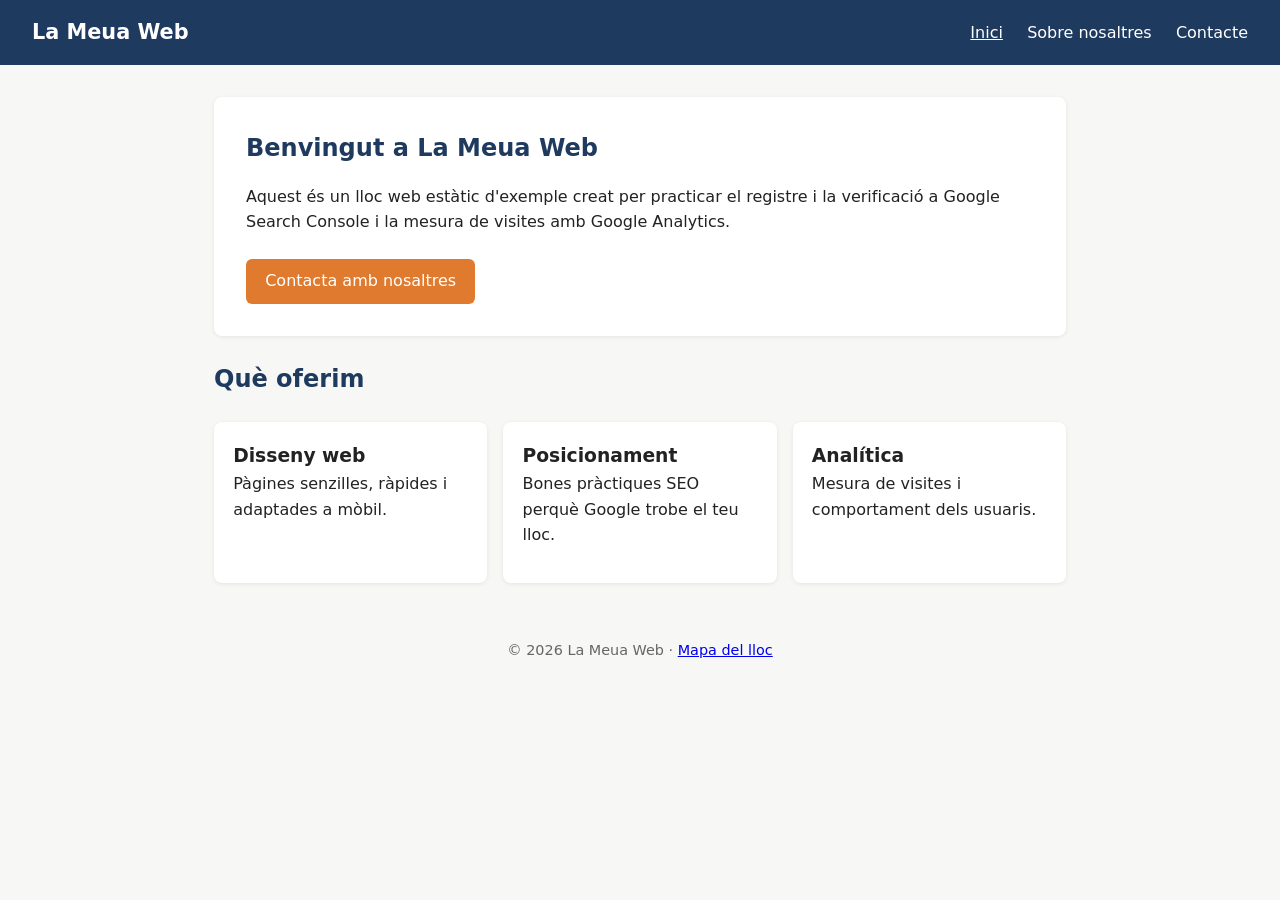
<file: index.html>
<!DOCTYPE html>
<html lang="ca">
<head>
  <meta charset="UTF-8">
  <meta name="viewport" content="width=device-width, initial-scale=1.0">
  <title>Inici | La Meua Web</title>
  <meta name="description" content="Pàgina d'inici de La Meua Web, un lloc d'exemple per practicar amb Google Search Console i Google Analytics.">
  <meta name="google-site-verification" content="l_YZc09w1xfV5fINdO18ATZZLQxF_4MObAuHQuQjHA8">
  <link rel="canonical" href="https://gu1yem.github.io/">
  <link rel="stylesheet" href="style.css">

  <script async src="https://www.googletagmanager.com/gtm.js?id=GTM-MZ8S3RXF"></script>
  <script>
    window.dataLayer = window.dataLayer || [];
    function gtag(){dataLayer.push(arguments);}
    gtag('js', new Date());
  </script>
</head>
<body>
  <header>
    <a class="logo" href="index.html">La Meua Web</a>
    <nav>
      <a href="index.html" class="actiu">Inici</a>
      <a href="sobre.html">Sobre nosaltres</a>
      <a href="contacte.html">Contacte</a>
    </nav>
  </header>

  <main>
    <section class="hero">
      <h1>Benvingut a La Meua Web</h1>
      <p>Aquest és un lloc web estàtic d'exemple creat per practicar el registre i la verificació a Google Search Console i la mesura de visites amb Google Analytics.</p>
      <a class="boto" href="contacte.html">Contacta amb nosaltres</a>
    </section>

    <h2>Què oferim</h2>
    <div class="targetes">
      <div class="targeta">
        <h3>Disseny web</h3>
        <p>Pàgines senzilles, ràpides i adaptades a mòbil.</p>
      </div>
      <div class="targeta">
        <h3>Posicionament</h3>
        <p>Bones pràctiques SEO perquè Google trobe el teu lloc.</p>
      </div>
      <div class="targeta">
        <h3>Analítica</h3>
        <p>Mesura de visites i comportament dels usuaris.</p>
      </div>
    </div>
  </main>

  <footer>
    <p>&copy; 2026 La Meua Web · <a href="sitemap.xml">Mapa del lloc</a></p>
  </footer>
</body>
</html>
</file>
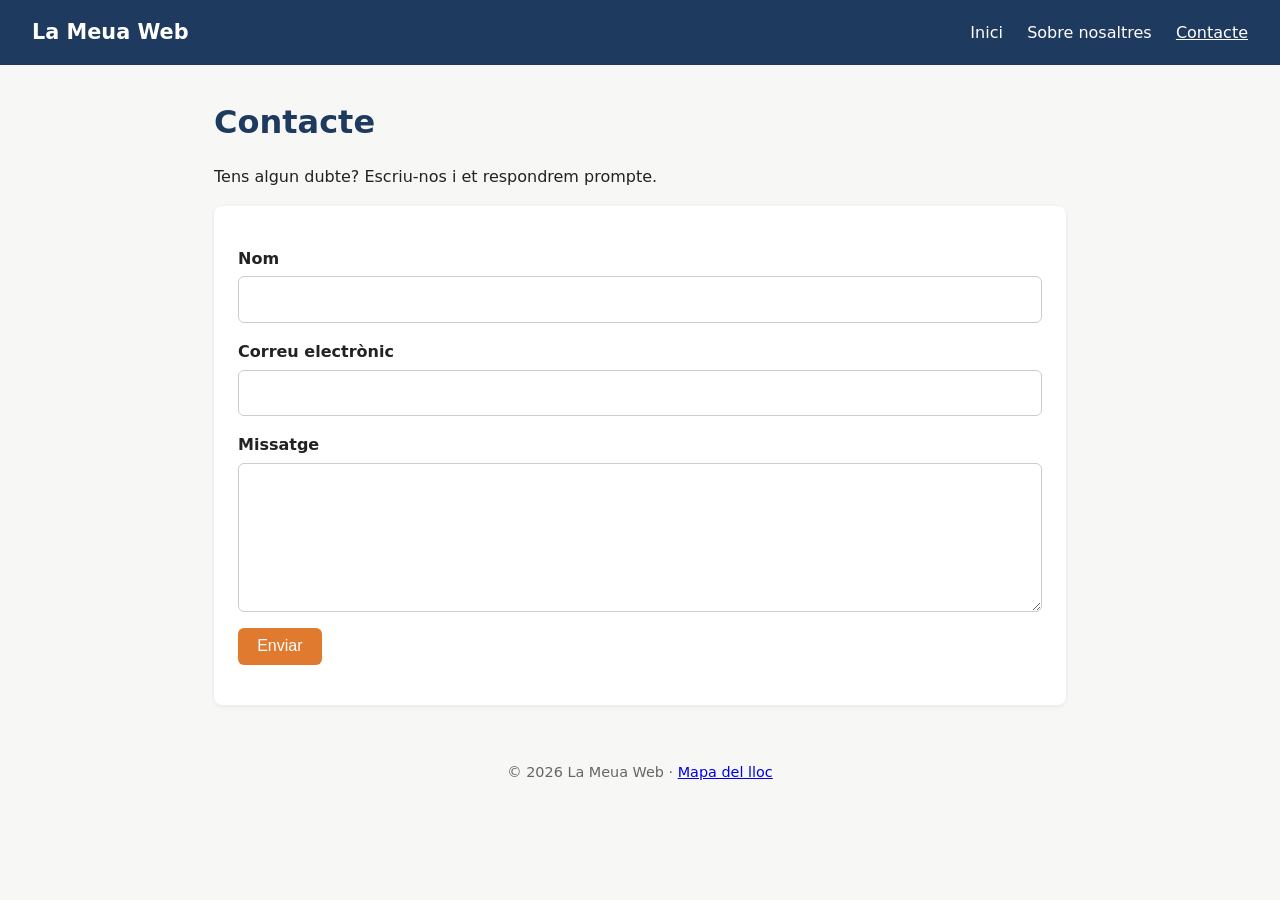
<file: contacte.html>
<!DOCTYPE html>
<html lang="ca">
<head>
  <meta charset="UTF-8">
  <meta name="viewport" content="width=device-width, initial-scale=1.0">
  <title>Contacte | La Meua Web</title>
  <meta name="description" content="Posa't en contacte amb La Meua Web.">
  <link rel="canonical" href="https://gu1yem.github.io/contacte.html">
  <link rel="stylesheet" href="style.css">

  <script async src="https://www.googletagmanager.com/gtm.js?id=GTM-MZ8S3RXF"></script>
  <script>
    window.dataLayer = window.dataLayer || [];
    function gtag(){dataLayer.push(arguments);}
    gtag('js', new Date());
  </script>
</head>
<body>
  <header>
    <a class="logo" href="index.html">La Meua Web</a>
    <nav>
      <a href="index.html">Inici</a>
      <a href="sobre.html">Sobre nosaltres</a>
      <a href="contacte.html" class="actiu">Contacte</a>
    </nav>
  </header>

  <main>
    <h1>Contacte</h1>
    <p>Tens algun dubte? Escriu-nos i et respondrem prompte.</p>

    <form id="form-contacte">
      <label for="nom">Nom</label>
      <input type="text" id="nom" name="nom" required>

      <label for="email">Correu electrònic</label>
      <input type="email" id="email" name="email" required>

      <label for="missatge">Missatge</label>
      <textarea id="missatge" name="missatge" rows="5" required></textarea>

      <button type="submit" class="boto">Enviar</button>
      <p id="resposta" style="margin-top:1rem;"></p>
    </form>
  </main>

  <footer>
    <p>&copy; 2026 La Meua Web · <a href="sitemap.xml">Mapa del lloc</a></p>
  </footer>

  <script>
    document.getElementById('form-contacte').addEventListener('submit', function (e) {
      e.preventDefault();
      gtag('event', 'generate_lead', { form_id: 'form-contacte' });
      document.getElementById('resposta').textContent = 'Gràcies! Hem rebut el teu missatge.';
      this.reset();
    });
  </script>
</body>
</html>
</file>
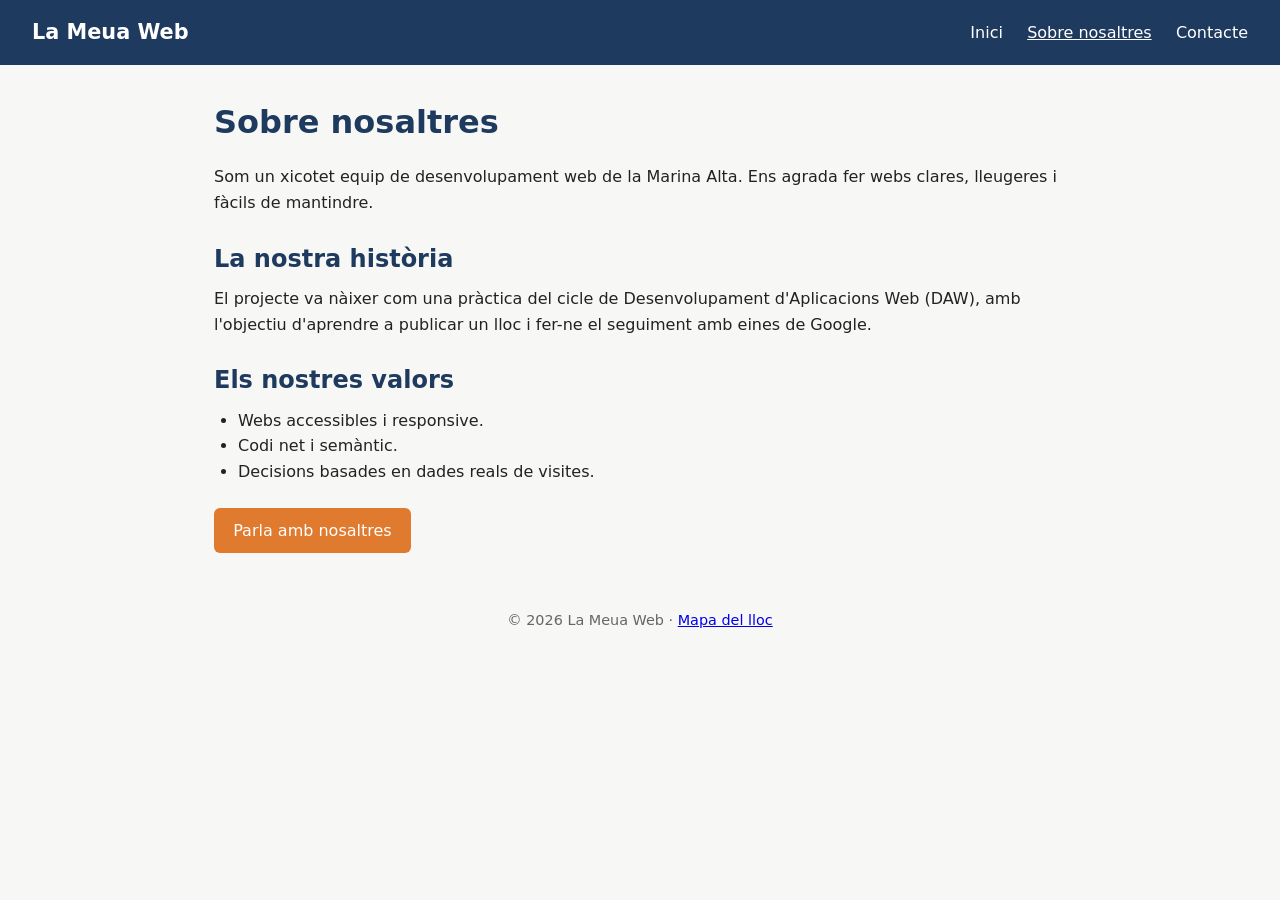
<file: sobre.html>
<!DOCTYPE html>
<html lang="ca">
<head>
  <meta charset="UTF-8">
  <meta name="viewport" content="width=device-width, initial-scale=1.0">
  <title>Sobre nosaltres | La Meua Web</title>
  <meta name="description" content="Qui som i què fem a La Meua Web.">
  <link rel="canonical" href="https://gu1yem.github.io/sobre.html">
  <link rel="stylesheet" href="style.css">

  <script async src="https://www.googletagmanager.com/gtm.js?id=GTM-MZ8S3RXF"></script>
  <script>
    window.dataLayer = window.dataLayer || [];
    function gtag(){dataLayer.push(arguments);}
    gtag('js', new Date());
  </script>
</head>
<body>
  <header>
    <a class="logo" href="index.html">La Meua Web</a>
    <nav>
      <a href="index.html">Inici</a>
      <a href="sobre.html" class="actiu">Sobre nosaltres</a>
      <a href="contacte.html">Contacte</a>
    </nav>
  </header>

  <main>
    <h1>Sobre nosaltres</h1>
    <p>Som un xicotet equip de desenvolupament web de la Marina Alta. Ens agrada fer webs clares, lleugeres i fàcils de mantindre.</p>

    <h2>La nostra història</h2>
    <p>El projecte va nàixer com una pràctica del cicle de Desenvolupament d'Aplicacions Web (DAW), amb l'objectiu d'aprendre a publicar un lloc i fer-ne el seguiment amb eines de Google.</p>

    <h2>Els nostres valors</h2>
    <ul style="margin-left:1.5rem; margin-bottom:1rem;">
      <li>Webs accessibles i responsive.</li>
      <li>Codi net i semàntic.</li>
      <li>Decisions basades en dades reals de visites.</li>
    </ul>

    <a class="boto" href="contacte.html">Parla amb nosaltres</a>
  </main>

  <footer>
    <p>&copy; 2026 La Meua Web · <a href="sitemap.xml">Mapa del lloc</a></p>
  </footer>
</body>
</html>
</file>
<file: style.css>
* { box-sizing: border-box; margin: 0; padding: 0; }
body { font-family: system-ui, -apple-system, "Segoe UI", Roboto, sans-serif; line-height: 1.6; color: #222; background: #f7f7f5; }
header { background: #1f3a5f; color: #fff; padding: 1rem 2rem; display: flex; justify-content: space-between; align-items: center; flex-wrap: wrap; gap: 1rem; }
header .logo { font-weight: 700; font-size: 1.3rem; color: #fff; text-decoration: none; }
nav a { color: #fff; text-decoration: none; margin-left: 1.2rem; }
nav a:hover, nav a.actiu { text-decoration: underline; }
main { max-width: 900px; margin: 2rem auto; padding: 0 1.5rem; }
h1 { margin-bottom: 1rem; color: #1f3a5f; }
h2 { margin: 1.5rem 0 .5rem; color: #1f3a5f; }
p { margin-bottom: 1rem; }
.hero { background: #fff; border-radius: 8px; padding: 2rem; box-shadow: 0 1px 4px rgba(0,0,0,.08); }
.boto { display: inline-block; background: #e07a2f; color: #fff; padding: .6rem 1.2rem; border-radius: 6px; text-decoration: none; margin-top: .5rem; border: none; font-size: 1rem; cursor: pointer; }
.boto:hover { background: #c4651f; }
.targetes { display: grid; grid-template-columns: repeat(auto-fit, minmax(220px, 1fr)); gap: 1rem; margin-top: 1.5rem; }
.targeta { background: #fff; padding: 1.2rem; border-radius: 8px; box-shadow: 0 1px 4px rgba(0,0,0,.08); }
form { background: #fff; padding: 1.5rem; border-radius: 8px; box-shadow: 0 1px 4px rgba(0,0,0,.08); }
label { display: block; font-weight: 600; margin-top: 1rem; }
input, textarea { width: 100%; padding: .6rem; border: 1px solid #ccc; border-radius: 6px; font: inherit; margin-top: .3rem; }
footer { text-align: center; padding: 1.5rem; color: #666; font-size: .9rem; }
</file>
